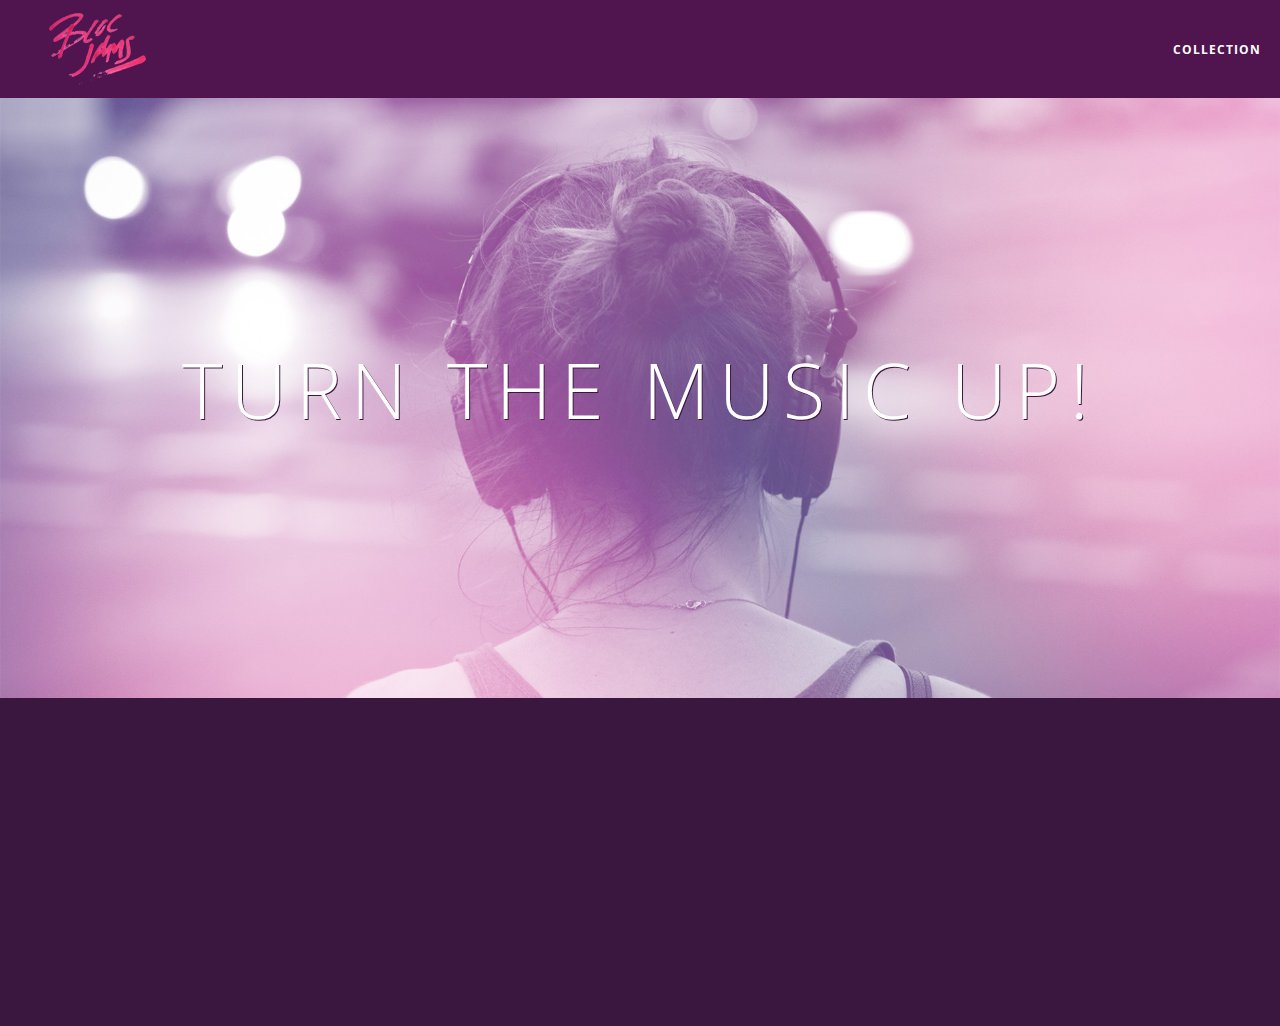
<file: index.html>
<!DOCTYPE html>
<html>
    <head>
        <title>Bloc Jams</title>
        <meta name="viewport" content="width=device-width, initial-scale=1">
        <link rel="stylesheet" type="text/css" href="http://fonts.googleapis.com/css?family=Open+Sans:400,800,600,700,300">
        <link rel="stylesheet" type="text/css" href="http://code.ionicframework.com/ionicons/2.0.1/css/ionicons.min.css">     
        <link rel="stylesheet" type="text/css" href="styles/normalize.css">
        <link rel="stylesheet" type="text/css" href="styles/main.css">
        <link rel="stylesheet" type="text/css" href="styles/landing.css">
    </head>
    <body class="landing">
        <nav class="navbar"> <!-- navigation bar -->
            <a href="index.html" class="logo">
                <img src="assets/images/bloc_jams_logo.png" alt="bloc jams logo">
            </a>
            <div class="links-container">
                <a href="collection.html" class="navbar-link">collection</a>
            </div>
        </nav>
        <section class="hero-content"> <!-- hero content -->
            <h1 class="hero-title">Turn the music up!</h1>
        </section>
        <section class="selling-points container clearfix"> <!-- selling points -->
            <div class="point column third">
                <span class="ion-music-note"></span>
                <h5 class="point-title">Choose your music</h5>
                <p class="point-description">The world is full of music; why should you have to listen to music that someone else chose?</p>
            </div>
            <div class="point column third">
                <span class="ion-radio-waves"></span>
                <h5 class="point-title">Unlimited, streaming, ad-free</h5>
                <p class="point-description">No arbitrary limits.  No distractions.</p>
            </div>
            <div class="point column third">
                <span class="ion-iphone"></span>
                <h5 class="point-title">Mobile enabled</h5>
                <p class="point-description">Listen to your music on the go.  This streaming service is available on all mobile platforms.</p>
            </div>
        </section>
        <script src="https://code.jquery.com/jquery-2.1.3.min.js"></script>
        <script src="scripts/landing.js"></script>
    </body>
  
</html>
</file>
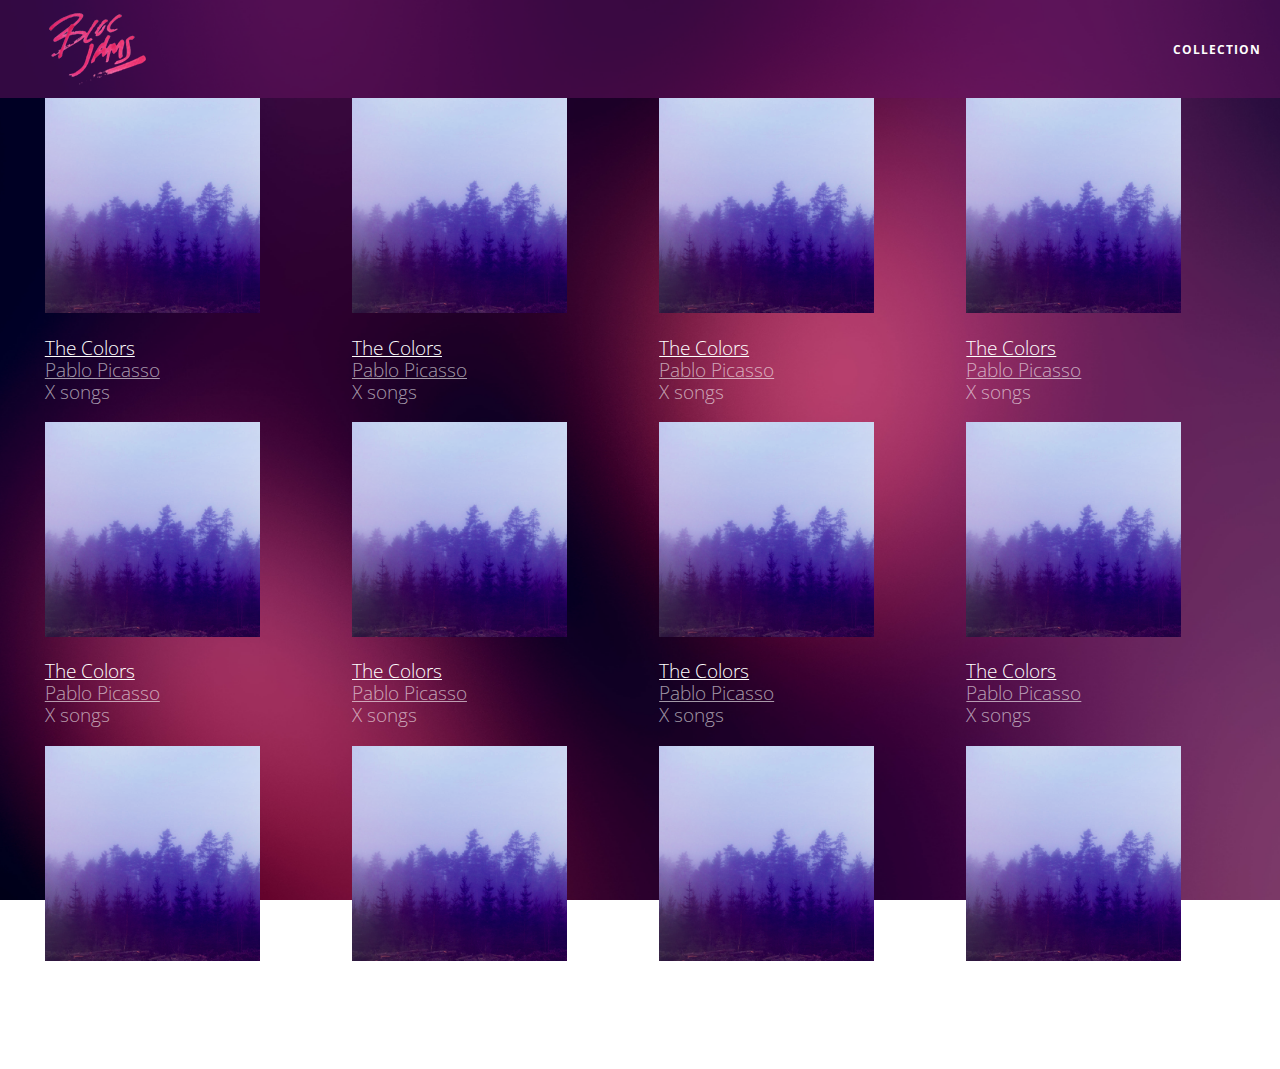
<file: collection.html>
<!DOCTYPE html>
<html>
    <head>
        <title>Bloc Jams</title>
        <meta name="viewport" content="width=device-width, initial-scale=1">
        <link rel="stylesheet" type="text/css" href="http://fonts.googleapis.com/css?family=Open+Sans:400,800,600,700,300">
        <link rel="stylesheet" type="text/css" href="http://code.ionicframework.com/ionicons/2.0.1/css/ionicons.min.css">     
        <link rel="stylesheet" type="text/css" href="styles/normalize.css">
        <link rel="stylesheet" type="text/css" href="styles/main.css">
        <link rel="stylesheet" type="text/css" href="styles/collection.css">
    </head>
    <body class="collection">
        
        <nav class="navbar">
            <a href="index.html" class="logo">
                <img src="assets/images/bloc_jams_logo.png" alt="bloc jams logo">
            </a>
            <div class="links-container">
                <a href="collection.html" class="navbar-link">collection</a>
            </div>
        </nav>
        
        <section class="album-covers container clearfix">
         
        </section>
        <script src="https://code.jquery.com/jquery-2.1.3.min.js"></script>
        <script src=scripts/collection.js></script>
    </body>
  
</html>
</file>
<file: styles/main.css>
*,*::before, *::after {
    -moz-box-sizing: border-box;
    -webkit-box-sizing: border-box;
    box-sizing: border-box;
}

html {
    height: 100%;
    font-size: 100%;
}

body {
    font-family: 'Open Sans';
    color: white;
    min-height: 100%
}

.navbar {
    position: relative;
    padding: 0.5rem;
    background-color: rgb(101,18,95,0.5);
    z-index: 1;
}

.navbar .logo {
    position: relative;
    left: 2rem;
    cursor: pointer;
}

.navbar .links-container{
    display: table;
    position: absolute;
    top: 0;
    right: 0;
    height: 100px;
    color: white;
    text-decoration: none;
}

.links-container .navbar-link {
     display: table-cell;
     position: relative;
     height: 100%;
     padding-left: 1rem;
     padding-right: 1rem;
     vertical-align: middle;
     color: white;
     font-size: 0.625rem;
     letter-spacing: 0.05rem;
     font-weight: 700;
     text-transform: uppercase;
     text-decoration: none;
     cursor: pointer;
}

.links-container .navbar-link:hover {
     color: rgb(233,50,117);
 }

.container {
    margin: 0 auto;
    max-width: 64rem;
}

.container.narrow {
     max-width: 56rem;
 }

@media (min-width: 640px) {
    html { font-size: 112%; } 
    
    .column {
        float: left;
        padding-left: 1rem;
        padding-right: 1rem;
    }
    
    .column.full { width: 100%; }
    .column.two-thirds { width: 66.7%; }
    .column.half { width: 50%; }
    .column.third { width: 33.3%; }
    .column.fourth { width: 25%; }
    .column.flow-opposite {float: right; }
}

@media (min-width: 1024px) {
    html { font-size: 120%; }
}

.clearfix::before,
.clearfix::after {
   content: " ";
   display: table;
}

.clearfix::after {
   clear: both;
}
</file>
<file: styles/landing.css>
body.landing {
    background-color: rgb(58,23,63);
}

.hero-content {
    position: relative;
    min-height: 600px;
    background-image: url(../assets/images/bloc_jams_bg.jpg);
    background-repeat: no-repeat;
    background-position: center center;
    background-size: cover;
}

.hero-content .hero-title {
    position: absolute;
    top: 40%;
    -webkit-transform: translateY(-50%);
    -moz-transform: translateY(-50%);
    -ms-transform: translateY(-50%);
    width: 100%;
    text-align: center;
    font-size: 4rem;
    font-weight: 300;
    text-transform: uppercase;
    letter-spacing: 0.5rem;
    text-shadow: 1px 1px 0px rgb(58,23,63);
}
    
.selling-points {
    position: relative;

}

.point {
    position: relative;
    padding: 2rem;
    text-align: center;
    opacity: 0;
    -webkit-transform: scaleX(0.9) translateY(3rem);
    -moz-transform: scaleX(0.9) translateY(3rem);
    transform: scaleX(0.9) translateY(3rem);
    -webkit-transition: all 0.25s ease-in-out;
    -moz-transition: all 0.25s ease-in-out;
    transition: all 0.25s ease-in-out;
    -webkit-transition-delay: 0.2s;
    -moz-transition-delay: 0.2s;
    transition-delay: 0.2s;
}

.point .point-title {
    font-size: 1.25rem;
}

.ion-music-note,
.ion-radio-waves,
.ion-iphone {
    color: rgb(233,50,117);
    font-size: 5rem;
}
</file>
<file: styles/collection.css>
body.collection {
     background-image: url(../assets/images/blurred_backgrounds/blur_bg_2.jpg);
     background-repeat: no-repeat;
     background-attachment: fixed;
     background-position: center center;
     background-size: cover;
 }

.album-covers {
     position: relative;
 }

collection-album-container {
     position: relative;
     margin-top: 30px;
     margin-bottom: 20px;
     text-align: center;
 }

.collection-album-container .caption {
     margin-top: 10px;
 }

 .collection-album-container .caption p {
     font-size: 1rem;
     font-weight: 300;
     color: rgba(255, 255, 255, 0.6);
 }

.collection-album-container .caption p a {
     color: rgba(255, 255, 255, 0.6);
 }
 
 .collection-album-container .caption p a.album-name {
     color: white;
 }
 
 .collection-album-container img {
     width: 80%;
 }
</file>
